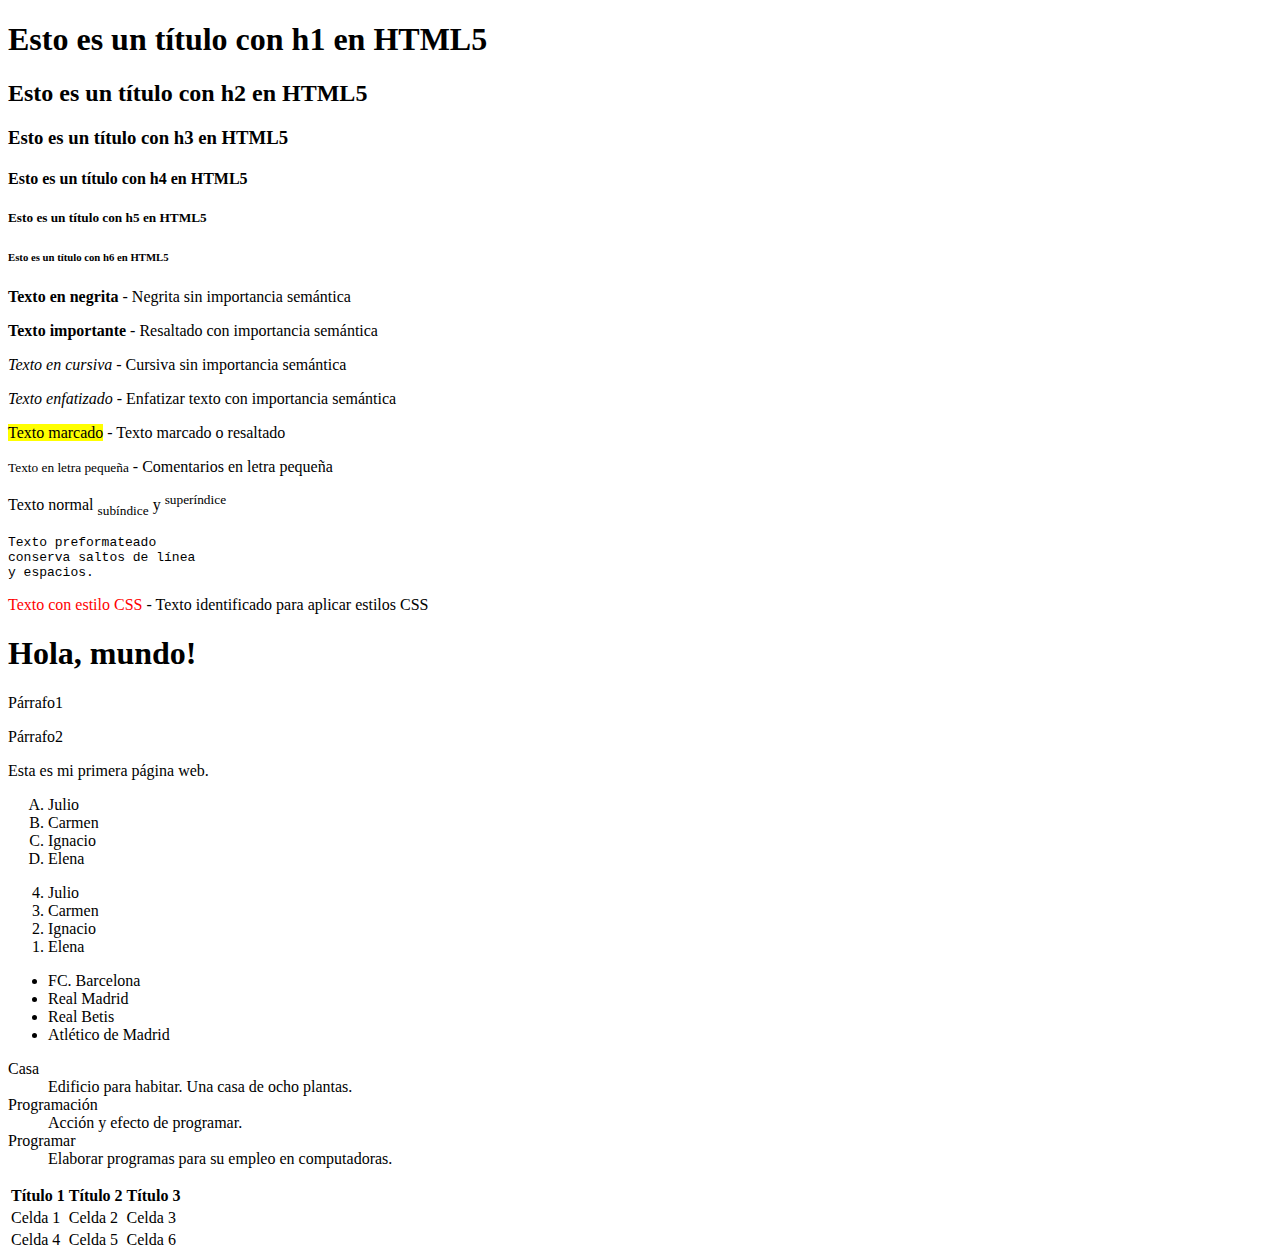
<file: index.html>
<!DOCTYPE html>
<html>
<head>
    <title>Mi Página Web</title>
</head>
<body>

    <h1>Esto es un título con h1 en HTML5</h1>
    <h2>Esto es un título con h2 en HTML5</h2>
    <h3>Esto es un título con h3 en HTML5</h3>
    <h4>Esto es un título con h4 en HTML5</h4>
    <h5>Esto es un título con h5 en HTML5</h5>
    <h6>Esto es un título con h6 en HTML5</h6>
    
    <p><b>Texto en negrita</b> - Negrita sin importancia semántica</p>
    <p><strong>Texto importante</strong> - Resaltado con importancia semántica</p>
    <p><i>Texto en cursiva</i> - Cursiva sin importancia semántica</p>
    <p><em>Texto enfatizado</em> - Enfatizar texto con importancia semántica</p>
    <p><mark>Texto marcado</mark> - Texto marcado o resaltado</p>
    <p><small>Texto en letra pequeña</small> - Comentarios en letra pequeña</p>
    <p>Texto normal <sub>subíndice</sub> y <sup>superíndice</sup></p>
    <p><pre>Texto preformateado
conserva saltos de línea
y espacios.</pre></p>
    <p><span style="color: red;">Texto con estilo CSS</span> - Texto identificado para aplicar estilos CSS</p>

    <div id="division1">
        <h1>Hola, mundo!</h1>
        <p>Párrafo1</p>
        <p>Párrafo2</p>
    </div>
    <p>Esta es mi primera página web.</p>
    <ol type="A">
        <li>Julio</li>
        <li>Carmen</li>
        <li>Ignacio</li>
        <li>Elena</li>
    </ol>
    
    <!-- O bien-->
    <ol reversed>
        <li>Julio</li>
        <li>Carmen</li>
        <li>Ignacio</li>
        <li>Elena</li>
    </ol>

    <ul>
        <li>FC. Barcelona</li>
        <li>Real Madrid</li>
        <li>Real Betis</li>
        <li>Atlético de Madrid</li>
    </ul>

    <dl>
        <dt>Casa</dt>
        <dd>Edificio para habitar. Una casa de ocho plantas.</dd>
        <dt>Programación</dt>
        <dd>Acción y efecto de programar.</dd>
        <dt>Programar</dt>
        <dd>Elaborar programas para su empleo en computadoras.</dd>
    </dl>

    <table class="default">
        <tr>
            <th>Título 1</th>
            <th>Título 2</th>
            <th>Título 3</th>
        </tr>  
        <tr>
            <td>Celda 1</td>
            <td>Celda 2</td>
            <td>Celda 3</td>
        </tr>
        <tr>
            <td>Celda 4</td>
            <td>Celda 5</td>
            <td>Celda 6</td>
        </tr>
    </table>

</body>
</html>
</file>
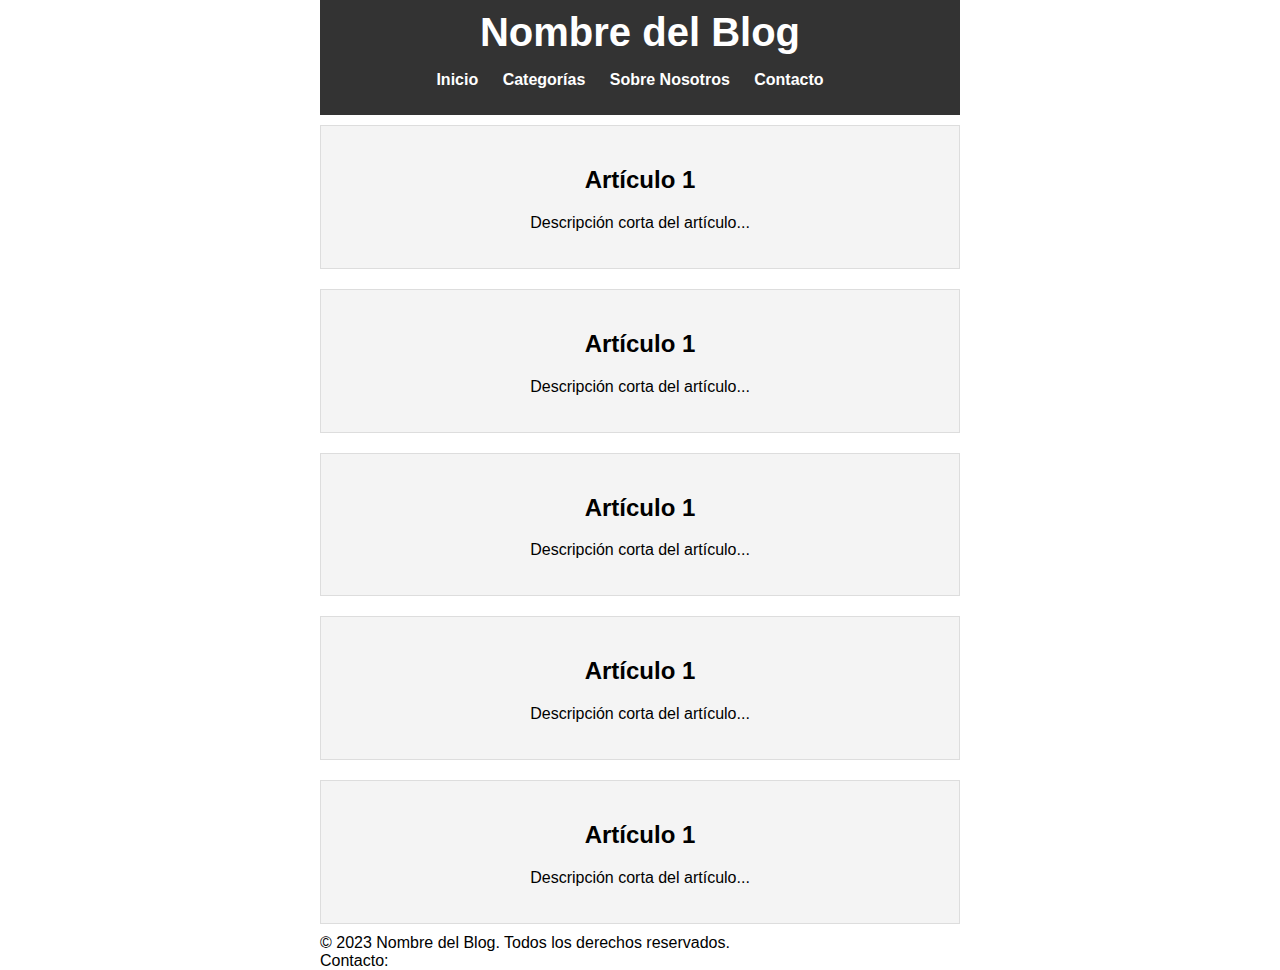
<file: ejercicios/blog1/index.html>
<!DOCTYPE html>
<html lang="es">

<head>
    <meta charset="UTF-8">
    <meta name="viewport" content="width=device-width, initial-scale=1.0">
    <title>Blog de Ejemplo</title>
    <link rel="stylesheet" href="css/styles.css">
</head>

<body>
    <header>
        <h1>Nombre del Blog</h1>
        <nav>
            <ul>
                <li><a href="#">Inicio</a></li>
                <li><a href="#">Categorías</a></li>
                <li><a href="#">Sobre Nosotros</a></li>
                <li><a href="#">Contacto</a></li>
            </ul>
        </nav>
    </header>
    <div class="grid-container">
        <!-- Ejemplo de artículo -->
        <div class="grid-item" onclick="openPopup('Artículo 1')">
            <h2>Artículo 1</h2>
            <p>Descripción corta del artículo...</p>
        </div>
        <!-- Repite para más artículos -->
    </div>
    <div class="grid-container">
        <!-- Ejemplo de artículo -->
        <div class="grid-item" onclick="openPopup('Artículo 1')">
            <h2>Artículo 1</h2>
            <p>Descripción corta del artículo...</p>
        </div>
        <!-- Repite para más artículos -->
    </div>
    <div class="grid-container">
        <!-- Ejemplo de artículo -->
        <div class="grid-item" onclick="openPopup('Artículo 1')">
            <h2>Artículo 1</h2>
            <p>Descripción corta del artículo...</p>
        </div>
        <!-- Repite para más artículos -->
    </div>
    <div class="grid-container">
        <!-- Ejemplo de artículo -->
        <div class="grid-item" onclick="openPopup('Artículo 1')">
            <h2>Artículo 1</h2>
            <p>Descripción corta del artículo...</p>
        </div>
        <!-- Repite para más artículos -->
    </div>
    <div class="grid-container">
        <!-- Ejemplo de artículo -->
        <div class="grid-item" onclick="openPopup('Artículo 1')">
            <h2>Artículo 1</h2>
            <p>Descripción corta del artículo...</p>
        </div>
        <!-- Repite para más artículos -->
    </div>

    <footer>
        <p>&copy; 2023 Nombre del Blog. Todos los derechos reservados.</p>
        <p>Contacto: <a href="mailto:email@example.com">email@example.com</a></p>
    </footer>
    <!-- Popup -->
    <div id="popup" class="popup" onclick="closePopup()">
        <div class="popup-content">
            <span class="close">&times;</span>
            <h2 id="popupTitle"></h2>
            <p>Información completa del artículo aquí...</p>
        </div>
    </div>

    <script src="js/script.js"></script>
</body>

</html>
</file>
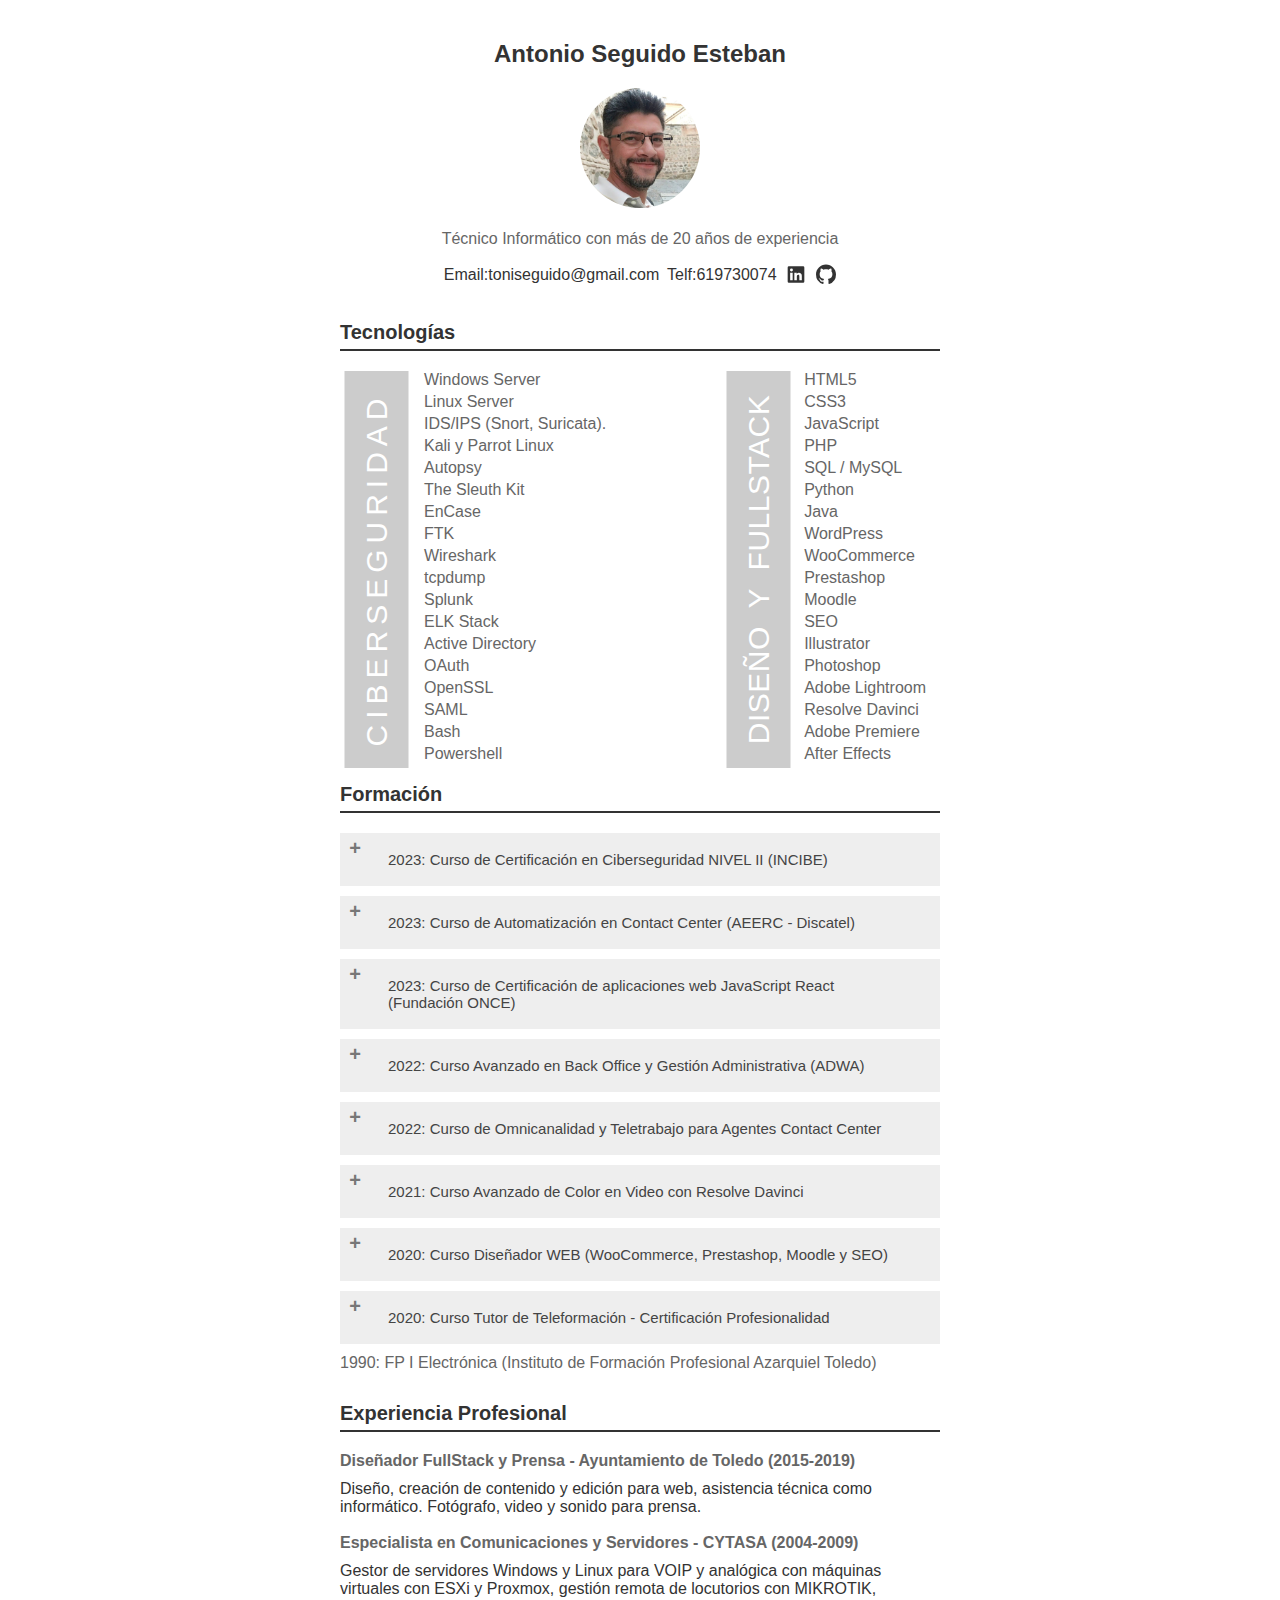
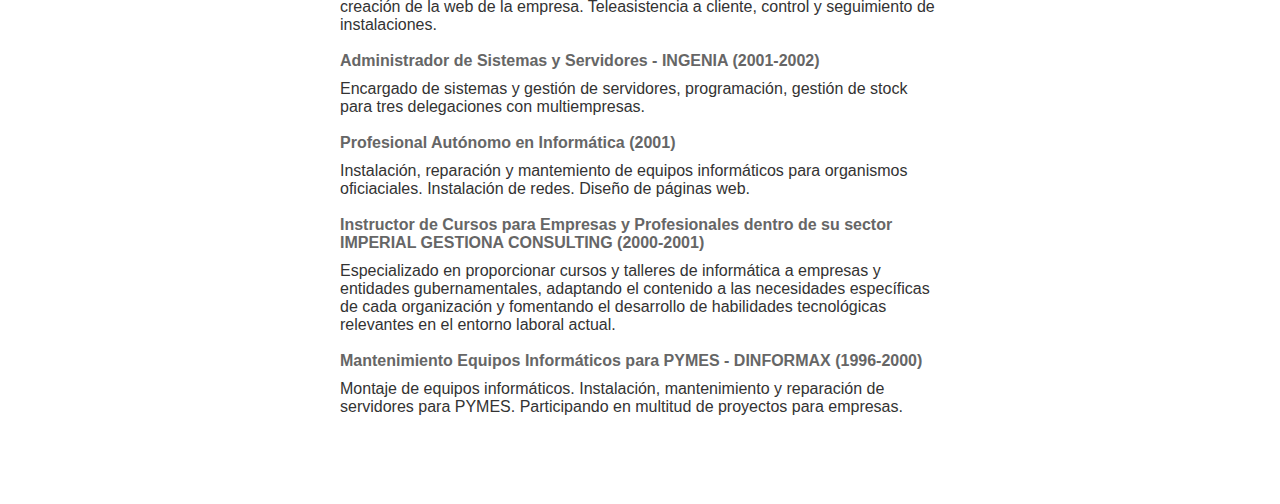
<file: ejercicios/cv/index.html>
<!DOCTYPE html>
<html lang="es">

<head>
  <title>CV de Antonio Seguido Esteban</title>
  <meta charset="utf-8">
  <meta name="description"
    content="CV de Antonio Seguido Esteban, Técnico Informático con más de 20 años de experiencia.">
  <meta name="viewport" content="width=device-width, initial-scale=1">
  <link rel="stylesheet" href="css/styles.css" type="text/css" />
</head>

<body>
  <div class="container">
    <header>
      <h1>Antonio Seguido Esteban</h1>
      <img src="img/toniseguido.jfif" alt="Antonio Seguido Esteban">
      <br>
      <br>
      <p>Técnico Informático con más de 20 años de experiencia</p>
      <br>
      <section id="enlaces">
        Email: <a href="mailto:toniseguido@gmail.com">toniseguido@gmail.com</a>
        <pre> </pre>
        Telf: <a href="tel:+34619730074">619730074</a>
        <pre> </pre><a href="https://www.linkedin.com/in/antonio-seguido-esteban-66726527/">
          <svg xmlns="http://www.w3.org/2000/svg" viewBox="0 0 24 24" fill="currentColor" class="mercado-match"
            width="24" height="24" focusable="false">
            <path
              d="M20.5 2h-17A1.5 1.5 0 002 3.5v17A1.5 1.5 0 003.5 22h17a1.5 1.5 0 001.5-1.5v-17A1.5 1.5 0 0020.5 2zM8 19H5v-9h3zM6.5 8.25A1.75 1.75 0 118.3 6.5a1.78 1.78 0 01-1.8 1.75zM19 19h-3v-4.74c0-1.42-.6-1.93-1.38-1.93A1.74 1.74 0 0013 14.19a.66.66 0 000 .14V19h-3v-9h2.9v1.3a3.11 3.11 0 012.7-1.4c1.55 0 3.36.86 3.36 3.66z">
            </path>
          </svg>
        </a>
        <pre> </pre><a class="mr-lg-3 color-fg-inherit flex-order-2"
          href="https://github.com/PixalStudioDev/FronEndONCE/compare/main...ejercicios" aria-label="Homepage"
          data-ga-click="(Logged out) Header, go to homepage, icon:logo-wordmark">
          <svg width="16" height="16" viewBox="0 0 16 16" fill="currentColor">
            <path
              d="M8 0c4.42 0 8 3.58 8 8a8.013 8.013 0 0 1-5.45 7.59c-.4.08-.55-.17-.55-.38 0-.27.01-1.13.01-2.2 0-.75-.25-1.23-.54-1.48 1.78-.2 3.65-.88 3.65-3.95 0-.88-.31-1.59-.82-2.15.08-.2.36-1.02-.08-2.12 0 0-.67-.22-2.2.82-.64-.18-1.32-.27-2-.27-.68 0-1.36.09-2 .27-1.53-1.03-2.2-.82-2.2-.82-.44 1.1-.16 1.92-.08 2.12-.51.56-.82 1.28-.82 2.15 0 3.06 1.86 3.75 3.64 3.95-.23.2-.44.55-.51 1.07-.46.21-1.61.55-2.33-.66-.15-.24-.6-.83-1.23-.82-.67.01-.27.38.01.53.34.19.73.9.82 1.13.16.45.68 1.31 2.69.94 0 .67.01 1.3.01 1.49 0 .21-.15.45-.55.38A7.995 7.995 0 0 1 0 8c0-4.42 3.58-8 8-8Z">
            </path>
          </svg>
        </a>
      </section>
    </header>

    <div id="tecnologia">
      <h2>Tecnologías</h2>
      <div class="tech-columns">
        <ul id="ciber">
          <li>Windows Server</li>
          <li>Linux Server</li>
          <li>IDS/IPS (Snort, Suricata).</li>
          <li>Kali y Parrot Linux</li>
          <li>Autopsy</li>
          <li>The Sleuth Kit</li>
          <li>EnCase</li>
          <li>FTK</li>
          <li>Wireshark</li>
          <li>tcpdump</li>
          <li>Splunk</li>
          <li>ELK Stack</li>
          <li>Active Directory</li>
          <li>OAuth</li>
          <li>OpenSSL</li>
          <li>SAML</li>
          <li>Bash</li>
          <li>Powershell</li>
        </ul>
        <ul id="full">
          <li>HTML5</li>
          <li>CSS3</li>
          <li>JavaScript</li>
          <li>PHP</li>
          <li>SQL / MySQL</li>
          <li>Python</li>
          <li>Java</li>
          <li>WordPress</li>
          <li>WooCommerce</li>
          <li>Prestashop</li>
          <li>Moodle</li>
          <li>SEO</li>
          <li>Illustrator</li>
          <li>Photoshop</li>
          <li>Adobe Lightroom</li>
          <li>Resolve Davinci</li>
          <li>Adobe Premiere</li>
          <li>After Effects</li>
        </ul>
      </div>
    </div>

    <section class="section">
      <h2>Formación</h2>
      <ul>
        <li class="accordion">
          <span>2023: Curso de Certificación en Ciberseguridad NIVEL II (INCIBE)</span>
          <article class="panel">
            <p>El curso proporciona una comprensión profunda de la ciberseguridad, incluyendo la gestión de incidentes y análisis forense, junto con el manejo de riesgos y cumplimiento del GDPR, fortaleciendo habilidades en sistemas operativos, redes y herramientas empresariales especializadas.</p>
          </article>
        </li>
        <li class="accordion">
          <span>2023: Curso de Automatización en Contact Center (AEERC - Discatel)</span>
          <article class="panel">
            <p>Este curso intensivo abarcó la evolución de la automatización en servicio al cliente, enfocándose en la implementación de chatbots y asistentes virtuales. Profundicé en temas como el Procesamiento del Lenguaje Natural (NLP), Inteligencia Artificial Generativa y sus aplicaciones en entornos de contact center, complementando mis habilidades en tecnologías de atención al cliente y estrategias de comunicación digital.</p>
          </article>
        </li>
        <li class="accordion">
          <span>2023: Curso de Certificación de aplicaciones web JavaScript React (Fundación ONCE)</span>
          <article class="panel">
            <p>Este programa detallado me permite adentrarme en el desarrollo web frontend, con énfasis en accesibilidad y buenas prácticas. El curso cubre desde los fundamentos de HTML y CSS, hasta programación avanzada en JavaScript y desarrollo con React. Además, incorpora conocimientos clave sobre herramientas de accesibilidad web, diseño de interfaces, y técnicas para mejorar la experiencia y usabilidad del usuario.</p>
          </article>
        </li>
        <li class="accordion">
          <span>2022: Curso Avanzado en Back Office y Gestión Administrativa (ADWA)</span>
          <article class="panel">
            <p>Este curso avanzado profundizó en la gestión administrativa eficiente, enfocándose en la gestión del tiempo y la estructuración de tareas. Además, exploré la automatización de back office mediante RPA (Automatización Robótica de Procesos), incluyendo proyectos prácticos y perspectivas sobre el futuro de la automatización. El programa se complementó con una formación integral en RC y PD, abarcando aspectos clave del RGPD y su comparativa práctica con la LOPD.</p>
          </article>
        </li>
        <li class="accordion">
          <span>2022: Curso de Omnicanalidad y Teletrabajo para Agentes Contact Center</span>
          <article class="panel">
            <p>Este curso brindó una formación práctica sobre omnicanalidad y teletrabajo, centrada en su gestión como estrategia operativa y en el desarrollo de equipos de teletrabajo eficientes, adaptándome a las tendencias actuales en el entorno de los contact centers.</p>
          </article>
        </li>
        <li class="accordion">
          <span>2021: Curso Avanzado de Color en Video con Resolve Davinci</span>
          <article class="panel">
            <p>Este intensivo curso de tres meses me especializó en color digital para cine y publicidad, abarcando desde fundamentos teóricos y psicología del color hasta técnicas avanzadas como neutralización, color matching, uso de LUTs y estilización de metraje. Profundicé en el manejo de DaVinci Resolve, enfocándome en imágenes de diversas cámaras profesionales y en el complejo control de espacios y teorías del color.</p>
          </article>
        </li>
        <li class="accordion">
          <span>2020: Curso Diseñador WEB (WooCommerce, Prestashop, Moodle y SEO)</span>
          <article class="panel">
            <p>Obtuve la certificación de profesionalidad en diseño web, enfocándome en la creación y publicación de páginas web con integración de diversos elementos y utilizando lenguajes de marcas. El curso incluyó aspectos clave de usabilidad, instalación y verificación en servidores, además de especialización en plataformas como WooCommerce, Prestashop, Moodle y técnicas de SEO.</p>
          </article>
        </li>
        <li class="accordion">
          <span>2020: Curso Tutor de Teleformación - Certificación Profesionalidad</span>
          <article class="panel">
            <p>Me especialicé en la tutorización de formación en línea, desarrollando habilidades en metodologías de teleformación, la función del tutor, y el uso de herramientas digitales educativas. Este curso también abarcó estrategias efectivas de evaluación del aprendizaje en entornos virtuales, preparándome para una enseñanza digital eficaz y adaptativa.</p>
          </article>
        </li>
        <li>1990: FP I Electrónica (Instituto de Formación Profesional Azarquiel Toledo)</li>
      </ul>
    </section>

    <div class="section">
      <h2>Experiencia Profesional</h2>
      <ul id="experiencia">
        <li>Diseñador FullStack y Prensa - Ayuntamiento de Toledo (2015-2019)</li>
        <p>Diseño, creación de contenido y edición para web, asistencia técnica como informático. Fotógrafo, video y sonido para prensa.</p><br>
        <li>Especialista en Comunicaciones y Servidores - CYTASA  (2004-2009)</li>
        <p>Gestor de servidores Windows y Linux para VOIP y analógica con máquinas virtuales con ESXi y Proxmox, gestión remota de locutorios con MIKROTIK, creación de la  web de la empresa. Teleasistencia a cliente, control y seguimiento de instalaciones.</p><br>
        <li>Administrador de Sistemas y Servidores - INGENIA (2001-2002)</li>
        <p>Encargado de sistemas y gestión de servidores, programación, gestión de stock para tres delegaciones con multiempresas.</p><br>
        <li>Profesional Autónomo en Informática (2001)</li>
        <p>Instalación, reparación y mantemiento de equipos informáticos para organismos oficiaciales. Instalación de redes. Diseño de páginas web.</p><br>
        <li>Instructor de Cursos para Empresas y Profesionales dentro de su sector IMPERIAL GESTIONA CONSULTING (2000-2001)</li>
        <p>Especializado en proporcionar cursos y talleres de informática a empresas y entidades gubernamentales, adaptando el contenido a las necesidades específicas de cada organización y fomentando el desarrollo de habilidades tecnológicas relevantes en el entorno laboral actual.</p><br>
        <li>Mantenimiento Equipos Informáticos para PYMES - DINFORMAX (1996-2000)</li>
        <p>Montaje de equipos informáticos. Instalación, mantenimiento y reparación de servidores para PYMES. Participando en multitud de proyectos para empresas.</p><br>
      </ul>
    </div>
  </div>
  <script src="js/scripts.js"></script>
</body>

</html>
</file>
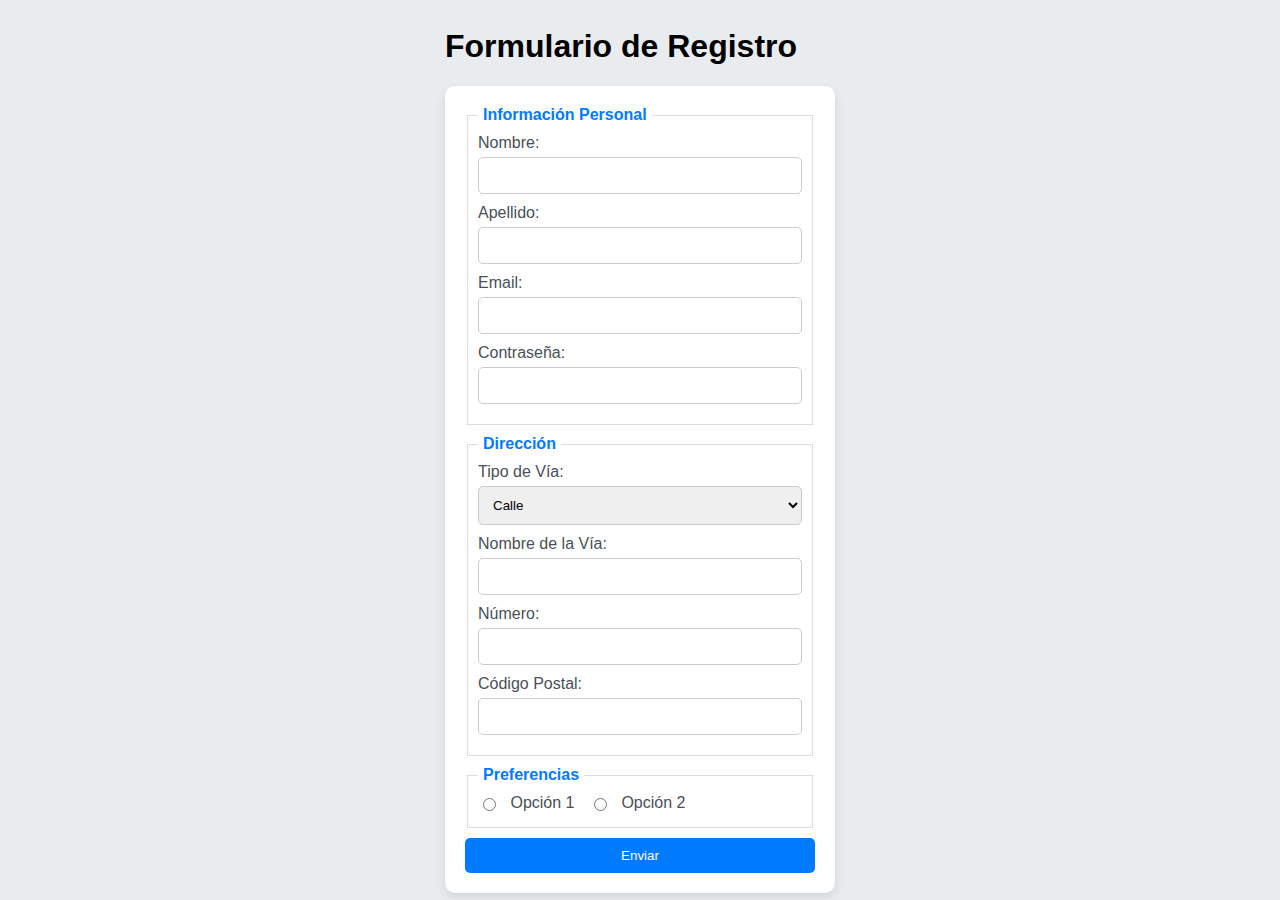
<file: ejercicios/form/index.html>
<!DOCTYPE html>
<html lang="es">
<head>
  <title>Formulario de Registro</title>
  <link rel="stylesheet" href="css/styles.css">
</head>
<body>

  <main>
    <section aria-labelledby="formulario-registro">
      <h1 id="formulario-registro">Formulario de Registro</h1>

      <form action="/rutaParaProcesarFormulario" method="post">
        <fieldset>
          <legend>Información Personal</legend>

          <div class="form-group">
            <label for="nombre">Nombre:</label>
            <input type="text" id="nombre" name="nombre" required>
          </div>

          <div class="form-group">
            <label for="apellido">Apellido:</label>
            <input type="text" id="apellido" name="apellido" required>
          </div>

          <div class="form-group">
            <label for="email">Email:</label>
            <input type="email" id="email" name="email" required>
          </div>

          <div class="form-group">
            <label for="contraseña">Contraseña:</label>
            <input type="password" id="contraseña" name="contraseña" required>
          </div>
        </fieldset>

        <fieldset>
          <legend>Dirección</legend>

          <div class="form-group">
            <label for="tipo_via">Tipo de Vía:</label>
            <select id="tipo_via" name="tipo_via">
              <option value="calle">Calle</option>
              <option value="avenida">Avenida</option>
              <option value="paseo">Paseo</option>
            </select>
          </div>

          <div class="form-group">
            <label for="nombre_via">Nombre de la Vía:</label>
            <input type="text" id="nombre_via" name="nombre_via" required>
          </div>

          <div class="form-group">
            <label for="numero">Número:</label>
            <input type="number" id="numero" name="numero" required>
          </div>

          <div class="form-group">
            <label for="codigo_postal">Código Postal:</label>
            <input type="text" id="codigo_postal" name="codigo_postal" required>
          </div>
        </fieldset>

        <fieldset class="form-inline">
          <legend>Preferencias</legend>
          <div class="form-radio">
            <input type="radio" id="opcion1" name="opciones" value="opcion1">
            <label for="opcion1">Opción 1</label>
          </div>
        
          <div class="form-radio">
            <input type="radio" id="opcion2" name="opciones" value="opcion2">
            <label for="opcion2">Opción 2</label>
          </div>        
        </fieldset>

        <input type="submit" value="Enviar">
      </form>
    </section>
  </main>

</body>
<script src="js/scripts.js"></script>
</html>
</file>
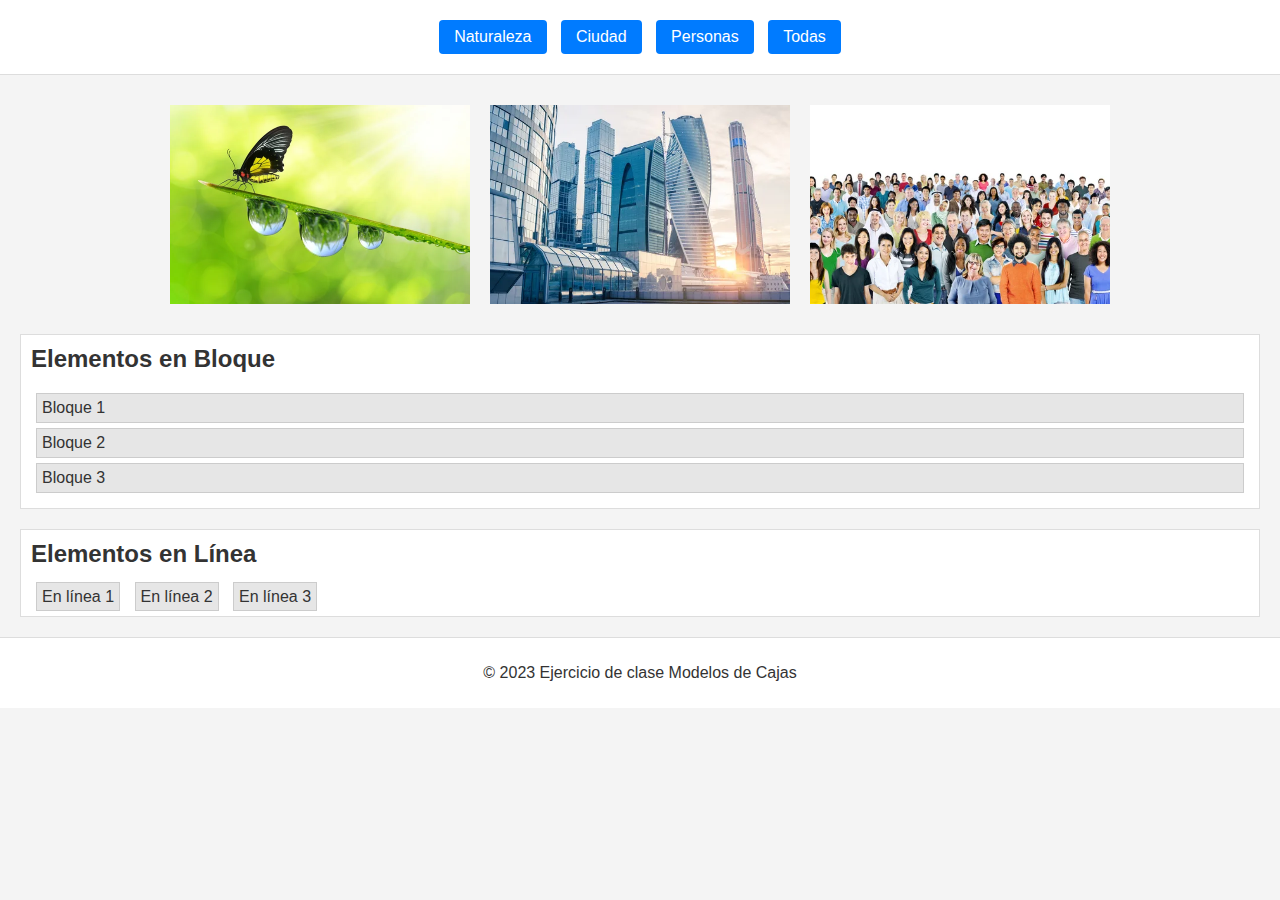
<file: ejercicios/modelo_de_cajas/index.html>
<!DOCTYPE html>
<html lang="es">
<head>
  <meta charset="UTF-8">
  <meta name="viewport" content="width=device-width, initial-scale=1.0">
  <meta name="description" content="Ejemplo de elementos en bloque y en línea para una página web bien estructurada">
  <title>Ejemplo de Elementos en Bloque y en Línea</title>
  <link rel="stylesheet" href="css/style.css">
</head>
<body>
  <header>
    <nav aria-label="Categorías principales">
      <button class="categoria" onclick="filtrarImagenes('naturaleza')">Naturaleza</button>
      <button class="categoria" onclick="filtrarImagenes('ciudad')">Ciudad</button>
      <button class="categoria" onclick="filtrarImagenes('personas')">Personas</button>
      <button class="categoria" onclick="filtrarImagenes('todas')">Todas</button>
    </nav>
  </header>
  
  <main>
    <section class="galeria-container" aria-label="Galería de imágenes">
      <img class="imagen naturaleza" src="img/naturaleza.jpg" alt="Paisaje de naturaleza">
      <img class="imagen ciudad" src="img/cuidad.jpg" alt="Vista urbana de la ciudad">
      <img class="imagen personas" src="img/personas.jpg" alt="Grupo de personas">
      <!-- Más imágenes aquí -->
    </section>

    <section class="block-container">
      <h2>Elementos en Bloque</h2>
      <div class="block-element">Bloque 1</div>
      <div class="block-element">Bloque 2</div>
      <div class="block-element">Bloque 3</div>
    </section>

    <section class="inline-container">
      <h2>Elementos en Línea</h2>
      <span class="inline-element">En línea 1</span>
      <span class="inline-element">En línea 2</span>
      <span class="inline-element">En línea 3</span>
    </section>
  </main>

  <footer>
    <p>© 2023 Ejercicio de clase Modelos de Cajas</p>
  </footer>
  
  <script src="js/script.js"></script>
</body>
</html>
</file>
<file: ejercicios/blog1/css/styles.css>
body {
  font-family: Arial, sans-serif;
  margin: 0 auto;
  padding: 0 auto;
  width: 50%;
}

header {
  background-color: #333;
  color: white;
  padding: 10px 0;
  text-align: center;
}

header h1 {
  margin: 0;
  font-size: 2.5em;
}

header nav ul {
  list-style: none;
  padding: 0;
}

header nav ul li {
  display: inline;
  margin-right: 20px;
}

header nav ul li a {
  color: white;
  text-decoration: none;
  font-weight: bold;
}


.grid-container {
  display: grid;
  grid-template-columns: repeat(auto-fit, minmax(100px, 1fr));
  grid-gap: 5px;
  gap: 5px;
  padding: 10px 0px 10px 0px;
}

.grid-item {
  background-color: #f4f4f4;
  border: 1px solid #ddd;
  padding: 20px;
  text-align: center;
  cursor: pointer;
}

.popup {
  display: none;
  position: fixed;
  left: 0;
  top: 0;
  width: 100%;
  height: 100%;
  background-color: rgba(0, 0, 0, 0.7);
  z-index: 1000;
}

.popup-content {
  background-color: white;
  margin: 15% auto;
  padding: 20px;
  width: 70%;
}

.close {
  color: #aaaaaa;
  float: right;
  font-size: 28px;
  font-weight: bold;
  cursor: pointer;
}

.close:hover {
  color: #000;
}

footer p {
  margin: 0;
  font-size: 1em;
}

footer a {
  color: #fff;
  text-decoration: none;
}

@media (max-width: 600px) {
  header h1 {
      font-size: 1.5em;
  }

  header nav ul li {
      display: block;
      margin: 10px 0;
  }
}

@media (max-width: 600px) {
  .popup-content {
      width: 90%;
  }
}
</file>
<file: ejercicios/cv/css/styles.css>
* {
  margin: 0;
  padding: 0;
  box-sizing: border-box;
}

body {
  font-family: Arial, Helvetica, sans-serif;
  color: #333;
  background-color: #fff;
  padding: 40px;
  margin: 0;
}

.container {
  max-width: 600px;
  margin: 0 auto;
}

header {
  text-align: center;
  margin-bottom: 30px;
}

header h1 {
  margin: 0;
  font-size: 24px;
  color: #333;
}

header p {
  font-size: 16px;
  color: #666;
}

.section {
  margin-bottom: 30px;
}

h2 {
  font-size: 20px;
  color: #333;
  border-bottom: 2px solid #333;
  padding-bottom: 5px;
  margin-bottom: 20px;
}

ul {
  list-style: none;
  padding: 0;
}

#ciber {
  position: relative;
  left: 10px;
}

#full {
  position: relative;
  left: 60px;

}

ul li {
  margin-bottom: 10px;
  font-size: 16px;
  color: #666;
}

a {
  color: #333;
  text-decoration: none;
}

a:hover svg {

  transition: fill 0.3s ease;
}

img {
  width: 120px;
  height: 120px;
  border-radius: 60px;
  margin-top: 20px;
}

svg {
  width: 20px;
  height: 21px;
  margin-left: 2px;
  top: -2.5px;
  position: relative;
}

div.section:nth-child(5)>ul:nth-child(2) {
  display: flex;
}

.accordion {
  background-color: #eee;
  color: #444;
  cursor: pointer;
  padding: 18px;
  width: 100%;
  border: none;
  text-align: left;
  outline: none;
  font-size: 15px;
  transition: 0.4s;
  position: relative;
  /* Posición relativa para el :after */
}

.active,
.accordion:hover {
  background-color: #ccc;
}

.accordion span {
  display: inline-block;
  width: calc(100% - 30px);
  padding-left: 30px;
}

.accordion:after {
  content: '\002B';
  color: #777;
  position: absolute;
  left: 5px;
  top: 5px;
  transform: rotate(0deg);
  font-weight: bold;
  width: 20px;
  height: 20px;
  text-align: center;
  line-height: 20px;
  transition: transform 0.3s ease;
  font-size: 20px;
}

.active:after {
  transform: rotate(45deg);
}

.panel {
  max-height: 0;
  overflow: hidden;
  transition: max-height 0.2s ease-out;
}

.panel > p {
  margin-top: 10px;
  margin-bottom: 10px;
  font-family: 'Segoe UI', Tahoma, Geneva, Verdana, sans-serif;
  font-weight: bold;
  font-size: 13px;
}

#enlaces {
  display: flex;
  justify-content: center;
}

#tecnologia .tech-columns {
  display: flex;
  justify-content: space-around;
  margin-bottom: 16px;
}

#tecnologia ul {
  list-style-type: none;
  padding: 0;
}

#tecnologia li {
  margin-bottom: 4px;
}

#tecnologia {
  position: relative;
}

#experiencia li {
  font-weight: bold;
}
.tech-columns:before {
  content: 'CIBERSEGURIDAD';
  position: absolute;
  top: 17.5px;
  left: -27%;
  transform: translateX(-50%);
  background: #ccc;
  color: white;
  padding: 15px 20px;
  rotate: 270deg;
  width: 357px;
  text-align: center;
  font-size: 30px;
  letter-spacing: 6px;
}

.tech-columns:after {
  content: 'DISEÑO  Y  FULLSTACK';
  position: absolute;
  top: 17.5px;
  left: 36.6%;
  transform: translateX(-50%);
  background: #ccc;
  color: white;
  padding: 15px 20px;
  rotate: 270deg;
  width: 357px;
  text-align: center;
  font-size: 30px;
  letter-spacing: 0.5px;
}
</file>
<file: ejercicios/form/css/styles.css>
body {
    font-family: 'Arial', sans-serif;
    background-color: #e9ecef;
    display: flex;
    justify-content: center;
    align-items: center;
    height: 100vh;
    margin: 0;
}

form {
    background: #ffffff;
    padding: 20px;
    border-radius: 10px;
    box-shadow: 0 4px 8px rgba(0, 0, 0, 0.1);
    width: 350px;
}

input[type="text"], input[type="email"], input[type="password"], input[type="number"], select {
    width: 100%;
    padding: 10px;
    margin-bottom: 5px; 
    border: 1px solid #ccc;
    border-radius: 5px;
    box-sizing: border-box;
    transition: all 0.3s ease;
}

input[type="text"]:focus, input[type="email"]:focus, input[type="password"]:focus, input[type="number"]:focus, select:focus {
    border-color: #007bff;
    box-shadow: 0 0 8px rgba(0,123,255,0.1);
}

input[type="submit"] {
    width: 100%;
    background-color: #007bff;
    color: white;
    padding: 10px;
    border: none;
    border-radius: 5px;
    cursor: pointer;
    transition: background-color 0.3s ease;
}

input[type="submit"]:hover {
    background-color: #0056b3;
}

label {
    display: block;
    margin-bottom: 5px;
    color: #495057;
}

input[type="checkbox"], input[type="radio"] {
    margin-right: 5px;
}

.form-group {
  margin-bottom: 5px;
}

fieldset {
  border: 1px solid #ddd;
  padding: 10px;
  margin-bottom: 10px;
}

legend {
  padding: 0 5px;
  color: #007bff;
  font-weight: bold;
}

.form-radio {
  display: inline-block; /* Alinea los contenedores de los botones de radio en línea */
}

.form-radio input[type="radio"],
.form-radio label {
  display: inline-block; /* Alinea los botones de radio y las etiquetas en línea */
  vertical-align: middle;
  margin-right: 10px; /* Espacio después de cada etiqueta */
}

#opcion1, #opcion2 {
position: relative;
top: -3px;
}
</file>
<file: ejercicios/modelo_de_cajas/css/style.css>
body {
  font-family: 'Helvetica Neue', Arial, sans-serif;
  color: #333;
  margin: 0;
  padding: 0;
  background-color: #f4f4f4;
}

header {
  background-color: #fff;
  border-bottom: 1px solid #ddd;
  padding: 10px 0;
}

nav {
  width: 80%;
  margin: 0 auto;
  text-align: center;
}

nav button.categoria {
  margin: 10px 5px;
  padding: 8px 15px;
  background-color: #007bff;
  color: white;
  border: none;
  border-radius: 4px;
  cursor: pointer;
  font-size: 1em;
}

nav button.categoria:hover {
  background-color: #0056b3;
}

.galeria-container {
  display: flex;
  flex-wrap: wrap;
  justify-content: center;
  margin: 20px 0;
}

.galeria-container img {
  width: 100%;
  max-width: 300px;
  height: auto;
  margin: 10px;
  border: none;
  object-fit: cover;
}

.block-container, .inline-container {
  margin: 20px;
  padding: 10px;
  background-color: #fff;
  border: 1px solid #ddd;
}

h2 {
  color: #333;
  margin-top: 0;
}

.block-element, .inline-element {
  margin: 5px;
  padding: 5px;
  background-color: #e6e6e6;
  border: 1px solid #ccc;
}

footer {
  text-align: center;
  padding: 10px;
  background-color: #fff;
  border-top: 1px solid #ddd;
}

@media screen and (max-width: 768px) {
  nav {
    width: 100%;
  }

  .galeria-container {
    flex-direction: column;
    align-items: center;
  }
}
</file>
